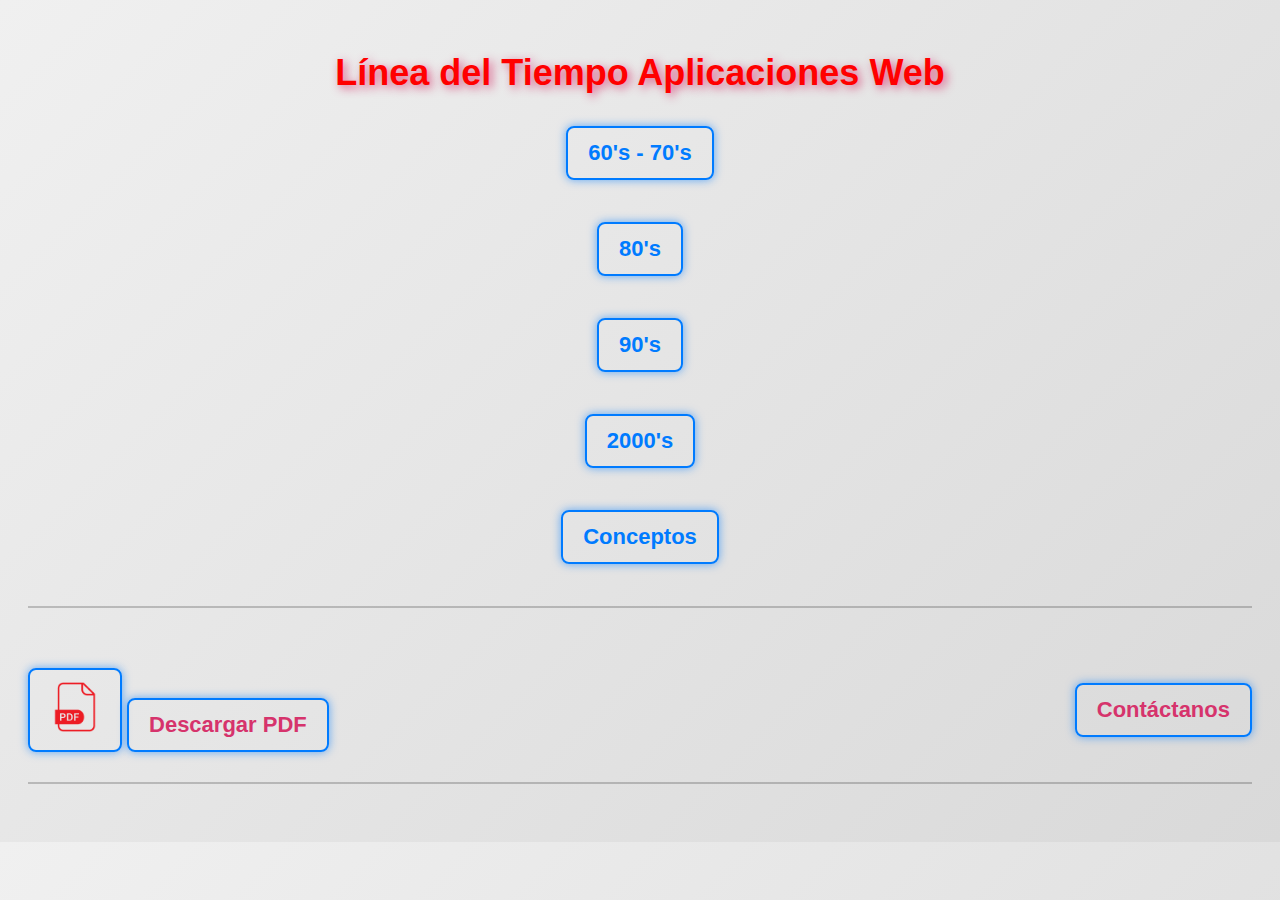
<file: index.html>
<!DOCTYPE html>
<html lang="es">
<head>
    <meta charset="UTF-8">
    <meta name="viewport" content="width=device-width, initial-scale=1.0">
    <meta name="description" content="Aplicaciones Web">
    <title>Línea del Tiempo Aplicaciones Web</title>
    <link rel="stylesheet" href="css/index.css">
</head>
<body>

    <h1 align="center" style="color: red;">Línea del Tiempo Aplicaciones Web</h1>

    <!-- Menú de navegación -->
    <ul>
        <li><a href="60's-70's.html">60's - 70's</a></li>
        <br>
        <li><a href="80s.html">80's</a></li>
        <br>
        <li><a href="90s.html">90's</a></li>
        <br>
        <li><a href="2000's.html">2000's</a></li>
        <br>
        <li><a href="Conceptos.html">Conceptos</a></li>
    </ul>

    <!-- Sección inferior con PDF, descarga y contacto -->
    <hr>
    <div style="display: flex; justify-content: space-between; align-items: center;">
        <div>
            <a href="Líneas de Tiempo Programación web.pdf" target="_blank">
                <img src="img/pdf-png.png" alt="Línea del Tiempo PDF" width="40">
            </a>
            <a href="Líneas de Tiempo Programación web.pdf" download="Líneas_de_Tiempo_Programación_web.pdf">Descargar PDF</a>
        </div>
        <div>
            <a href="contáctanos.html">Contáctanos</a>
        </div>
    </div>
    <hr>

</body>
</html>
</file>
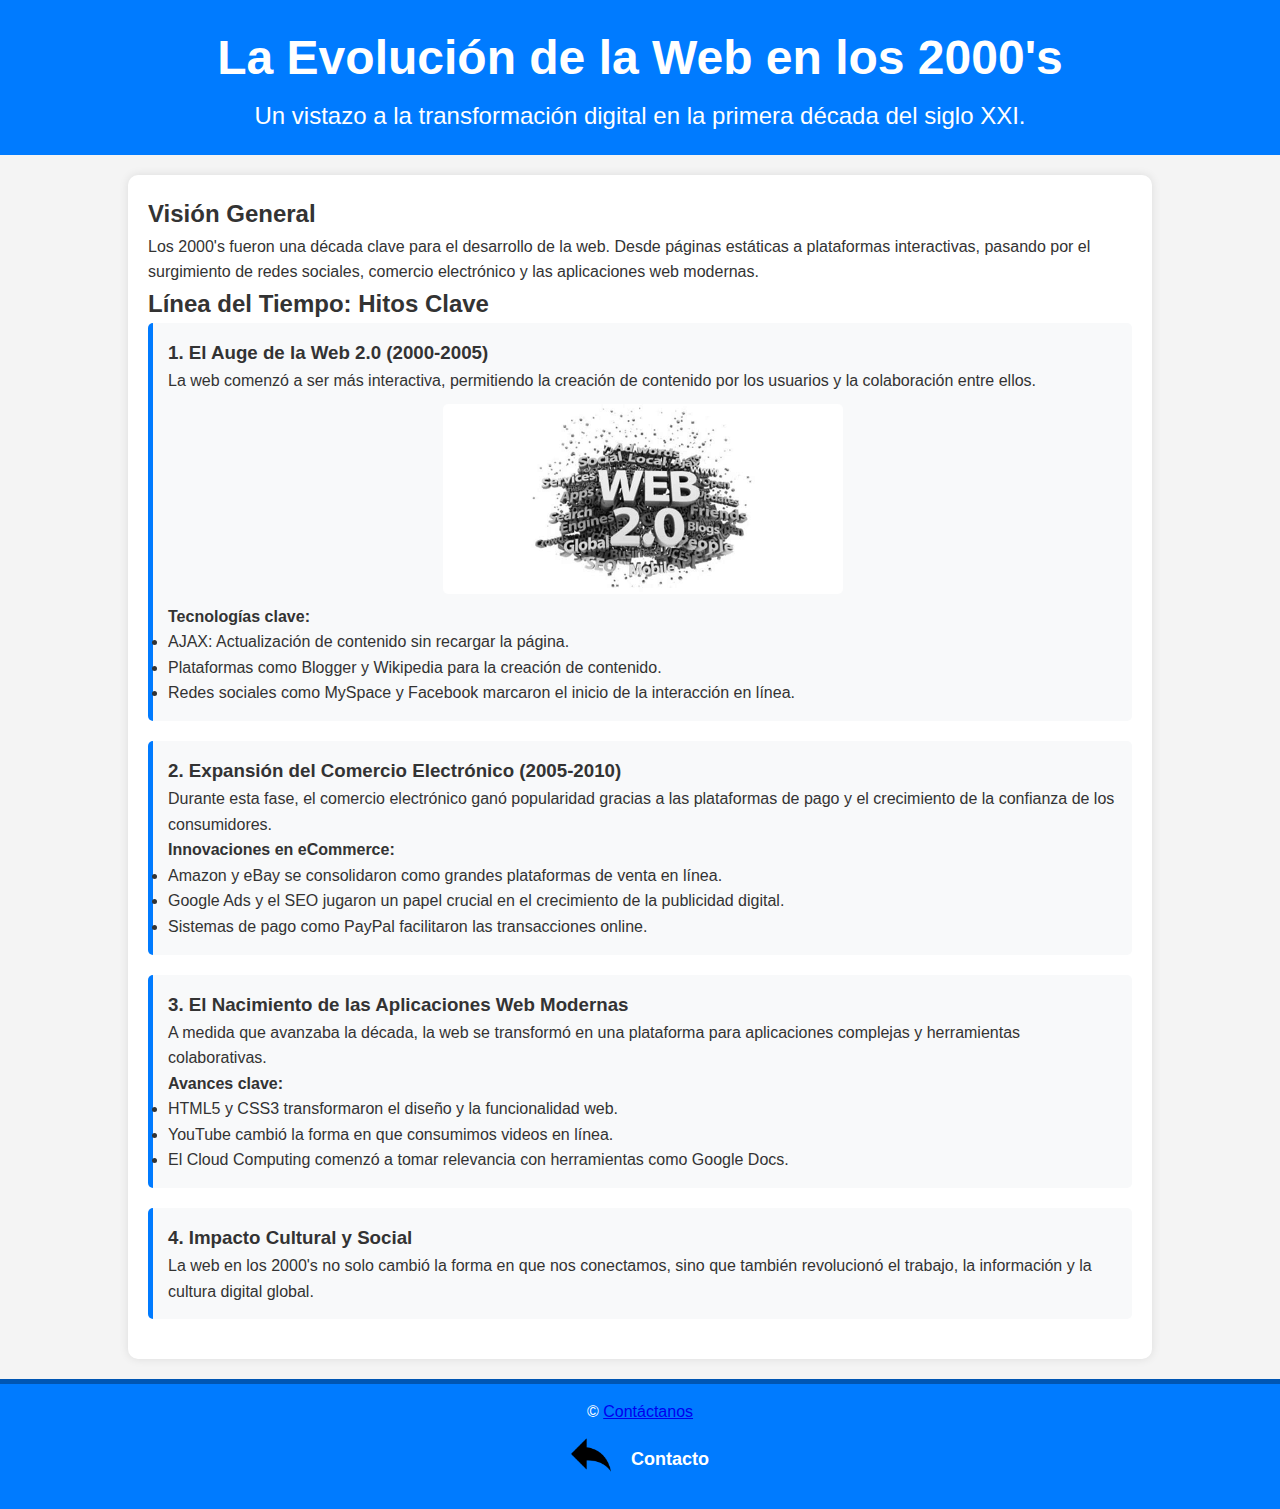
<file: 2000's.html>
<!DOCTYPE html>
<html lang="es">
<head>
    <meta charset="UTF-8">
    <meta name="viewport" content="width=device-width, initial-scale=1.0">
    <title>La Web en los 2000's</title>
    <link rel="stylesheet" href="css/60s-70s.css">
</head>
<body>

    <header>
        <h1>La Evolución de la Web en los 2000's</h1>
        <p>Un vistazo a la transformación digital en la primera década del siglo XXI.</p>
    </header>

    <main>
        <section class="overview">
            <h2>Visión General</h2>
            <p>Los 2000's fueron una década clave para el desarrollo de la web. Desde páginas estáticas a plataformas interactivas, pasando por el surgimiento de redes sociales, comercio electrónico y las aplicaciones web modernas.</p>
        </section>

        <section class="timeline">
            <h2>Línea del Tiempo: Hitos Clave</h2>

            <div class="event">
                <h3>1. El Auge de la Web 2.0 (2000-2005)</h3>
                <p>La web comenzó a ser más interactiva, permitiendo la creación de contenido por los usuarios y la colaboración entre ellos.</p>
                <img src="img/web2.jpg" alt="Evolución de la Web 2.0" width="500">
                <h4>Tecnologías clave:</h4>
                <ul>
                    <li>AJAX: Actualización de contenido sin recargar la página.</li>
                    <li>Plataformas como Blogger y Wikipedia para la creación de contenido.</li>
                    <li>Redes sociales como MySpace y Facebook marcaron el inicio de la interacción en línea.</li>
                </ul>
            </div>

            <div class="event">
                <h3>2. Expansión del Comercio Electrónico (2005-2010)</h3>
                <p>Durante esta fase, el comercio electrónico ganó popularidad gracias a las plataformas de pago y el crecimiento de la confianza de los consumidores.</p>
                <h4>Innovaciones en eCommerce:</h4>
                <ul>
                    <li>Amazon y eBay se consolidaron como grandes plataformas de venta en línea.</li>
                    <li>Google Ads y el SEO jugaron un papel crucial en el crecimiento de la publicidad digital.</li>
                    <li>Sistemas de pago como PayPal facilitaron las transacciones online.</li>
                </ul>
            </div>

            <div class="event">
                <h3>3. El Nacimiento de las Aplicaciones Web Modernas</h3>
                <p>A medida que avanzaba la década, la web se transformó en una plataforma para aplicaciones complejas y herramientas colaborativas.</p>
                <h4>Avances clave:</h4>
                <ul>
                    <li>HTML5 y CSS3 transformaron el diseño y la funcionalidad web.</li>
                    <li>YouTube cambió la forma en que consumimos videos en línea.</li>
                    <li>El Cloud Computing comenzó a tomar relevancia con herramientas como Google Docs.</li>
                </ul>
            </div>

            <div class="event">
                <h3>4. Impacto Cultural y Social</h3>
                <p>La web en los 2000's no solo cambió la forma en que nos conectamos, sino que también revolucionó el trabajo, la información y la cultura digital global.</p>
            </div>

        </section>
    </main>

    <footer>
        <p>&copy; <a href="contáctanos.html">Contáctanos</a></p>
        <nav>
            <ul>
                <a href="index.html">
                    <img src="img/flecha.png" alt="Inicio" width="40">
                </a>

                <li><a href="contáctanos.html">Contacto</a></li>
            </ul>
        </nav>
    </footer>

</body>
</html>
</file>
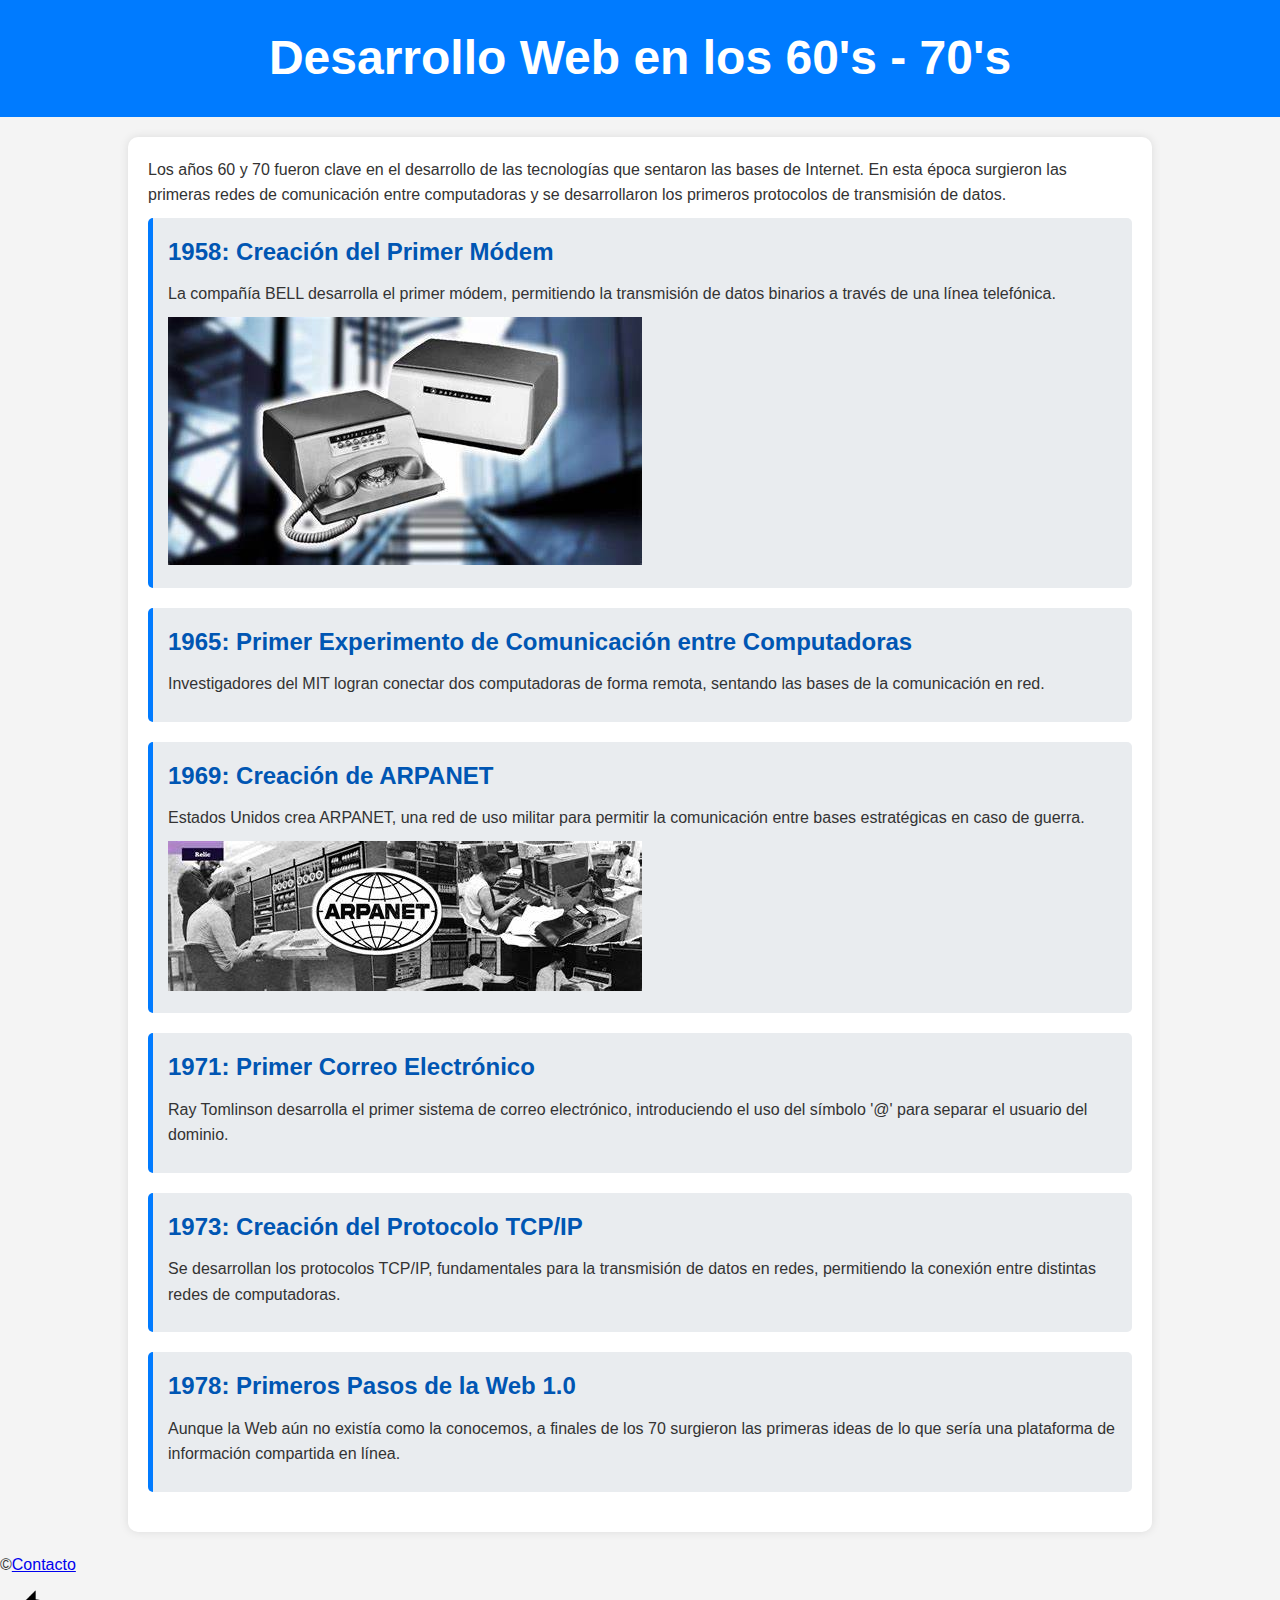
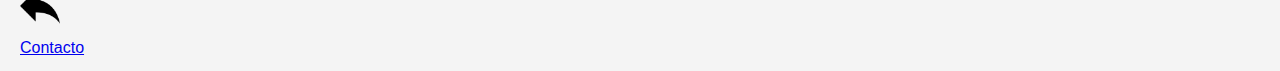
<file: 60's-70's.html>
<!DOCTYPE html>
<html lang="es">
<head>
    <meta charset="UTF-8">
    <meta name="viewport" content="width=device-width, initial-scale=1.0">
    <title>60's - 70's</title>
    <link rel="stylesheet" href="css/conceptos.css">
</head>
<body>

    <header>
        <h1>Desarrollo Web en los 60's - 70's</h1>
    </header>

   
    <main>
        <section class="intro">
            <p>Los años 60 y 70 fueron clave en el desarrollo de las tecnologías que sentaron las bases de Internet. En esta época surgieron las primeras redes de comunicación entre computadoras y se desarrollaron los primeros protocolos de transmisión de datos.</p>
        </section>

        <section class="timeline">
            <div class="event">
                <h2>1958: Creación del Primer Módem</h2>
                <p>La compañía BELL desarrolla el primer módem, permitiendo la transmisión de datos binarios a través de una línea telefónica.</p>
                <img src="img/modem.jpg" alt="Primer módem">
            </div>

            <div class="event">
                <h2>1965: Primer Experimento de Comunicación entre Computadoras</h2>
                <p>Investigadores del MIT logran conectar dos computadoras de forma remota, sentando las bases de la comunicación en red.</p>
            </div>

            <div class="event">
                <h2>1969: Creación de ARPANET</h2>
                <p>Estados Unidos crea ARPANET, una red de uso militar para permitir la comunicación entre bases estratégicas en caso de guerra.</p>
                <img src="img/arpanet.jpg" alt="ARPANET">
            </div>

            <div class="event">
                <h2>1971: Primer Correo Electrónico</h2>
                <p>Ray Tomlinson desarrolla el primer sistema de correo electrónico, introduciendo el uso del símbolo '@' para separar el usuario del dominio.</p>
            </div>

            <div class="event">
                <h2>1973: Creación del Protocolo TCP/IP</h2>
                <p>Se desarrollan los protocolos TCP/IP, fundamentales para la transmisión de datos en redes, permitiendo la conexión entre distintas redes de computadoras.</p>
            </div>

            <div class="event">
                <h2>1978: Primeros Pasos de la Web 1.0</h2>
                <p>Aunque la Web aún no existía como la conocemos, a finales de los 70 surgieron las primeras ideas de lo que sería una plataforma de información compartida en línea.</p>
            </div>
        </section>
    </main>

    <footer>
        <p>&copy;<a href="contáctanos.html">Contacto</a></p>
        
            <ul>
                <a href="index.html">
                    <img src="img/flecha.png" alt="Inicio" width="40">
                </a>

                <li><a href="contáctanos.html">Contacto</a></li>
            </ul>
    
    </footer>

</body>
</html>
</html>
</file>
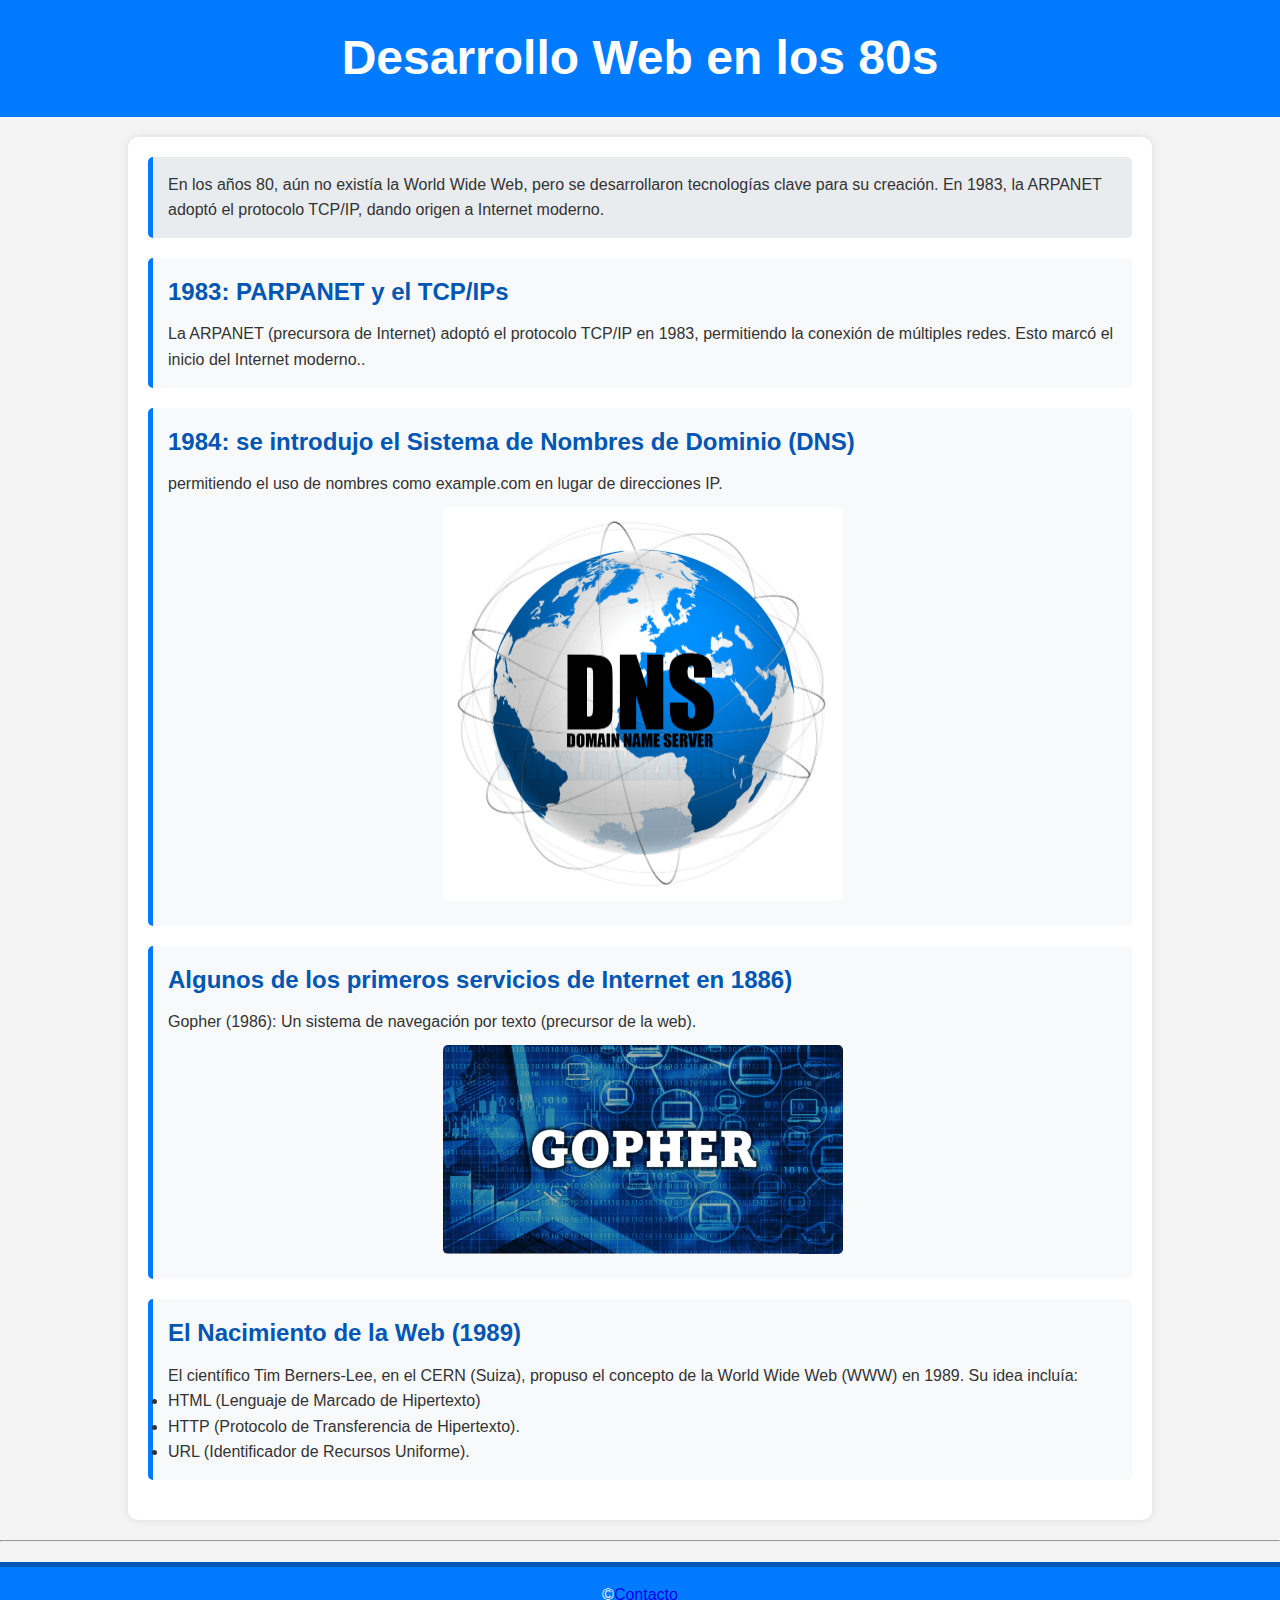
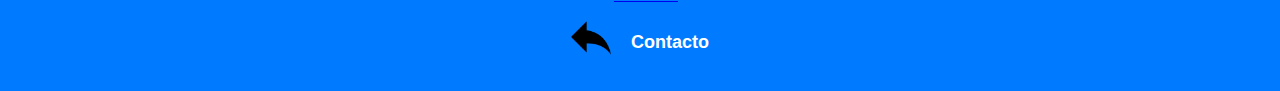
<file: 80s.html>
<!DOCTYPE html>
<html lang="es">
<head>
    <meta charset="UTF-8">
    <meta name="viewport" content="width=device-width, initial-scale=1.0">
    <title>80s</title>
    <link rel="stylesheet" href="css/60s-70s.css">
</head>
<body>

    <header>
        <h1>Desarrollo Web en los 80s</h1>
    </header>

   
    <main>
        <section class="intro">
            <p>En los años 80, aún no existía la World Wide Web, pero se desarrollaron tecnologías clave para su creación. En 1983, la ARPANET adoptó el protocolo TCP/IP, dando origen a Internet moderno.</p>
        </section>

        <section class="timeline">
            <div class="event">
                <h2>1983: PARPANET y el TCP/IPs</h2>
                <p>La ARPANET (precursora de Internet) adoptó el protocolo TCP/IP en 1983, permitiendo la conexión de múltiples redes. Esto marcó el inicio del Internet moderno..</p>
            </div>
            <div class="event">
                <h2>1984: se introdujo el Sistema de Nombres de Dominio (DNS)</h2>
                <p>permitiendo el uso de nombres como example.com en lugar de direcciones IP.</p>
                <img src="img/dns.png" alt="dns" width="300">
            </div>
            <div class="event">
                <h2>Algunos de los primeros servicios de Internet en 1886)</h2>
                <p>Gopher (1986): Un sistema de navegación por texto (precursor de la web).</p>
                <img src="img/gopher.png" alt="Primeros servicios de Internet" width="300">
            </div>

            <div class="event">
                <h2>El Nacimiento de la Web (1989)</h2>
                <p>El científico Tim Berners-Lee, en el CERN (Suiza), propuso el concepto de la World Wide Web (WWW) en 1989. Su idea incluía:</p>
                <li>HTML (Lenguaje de Marcado de Hipertexto)</li>
                <li>HTTP (Protocolo de Transferencia de Hipertexto).</li>
                <li>URL (Identificador de Recursos Uniforme).</li>
            </div>
        </section>
    </main>
<hr>
    <footer>
        <p>&copy;<a href="contáctanos.html">Contacto</a></p>
        
            <ul>
                <a href="index.html">
                    <img src="img/flecha.png" alt="Inicio" width="40">
                </a>

                <li><a href="contáctanos.html">Contacto</a></li>
            </ul>
    
    </footer>

</body>
</html>
</html>
</file>
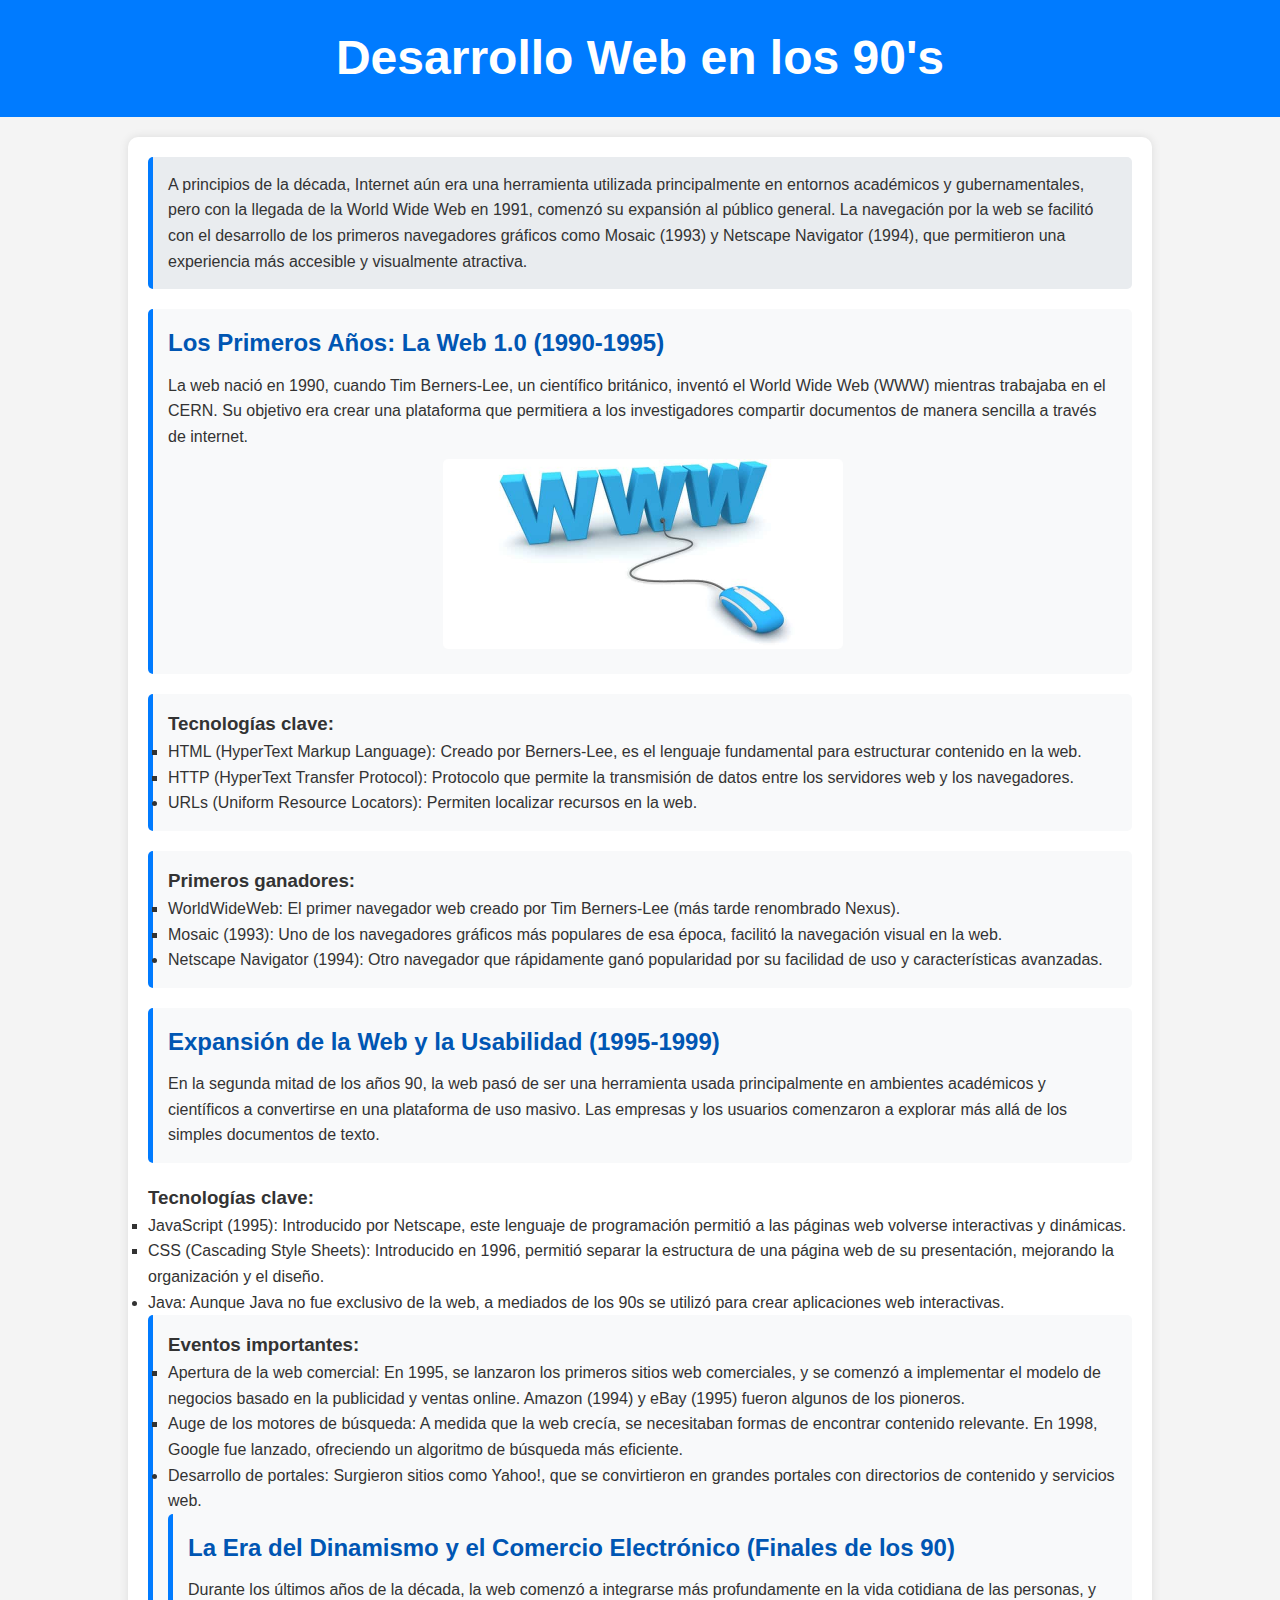
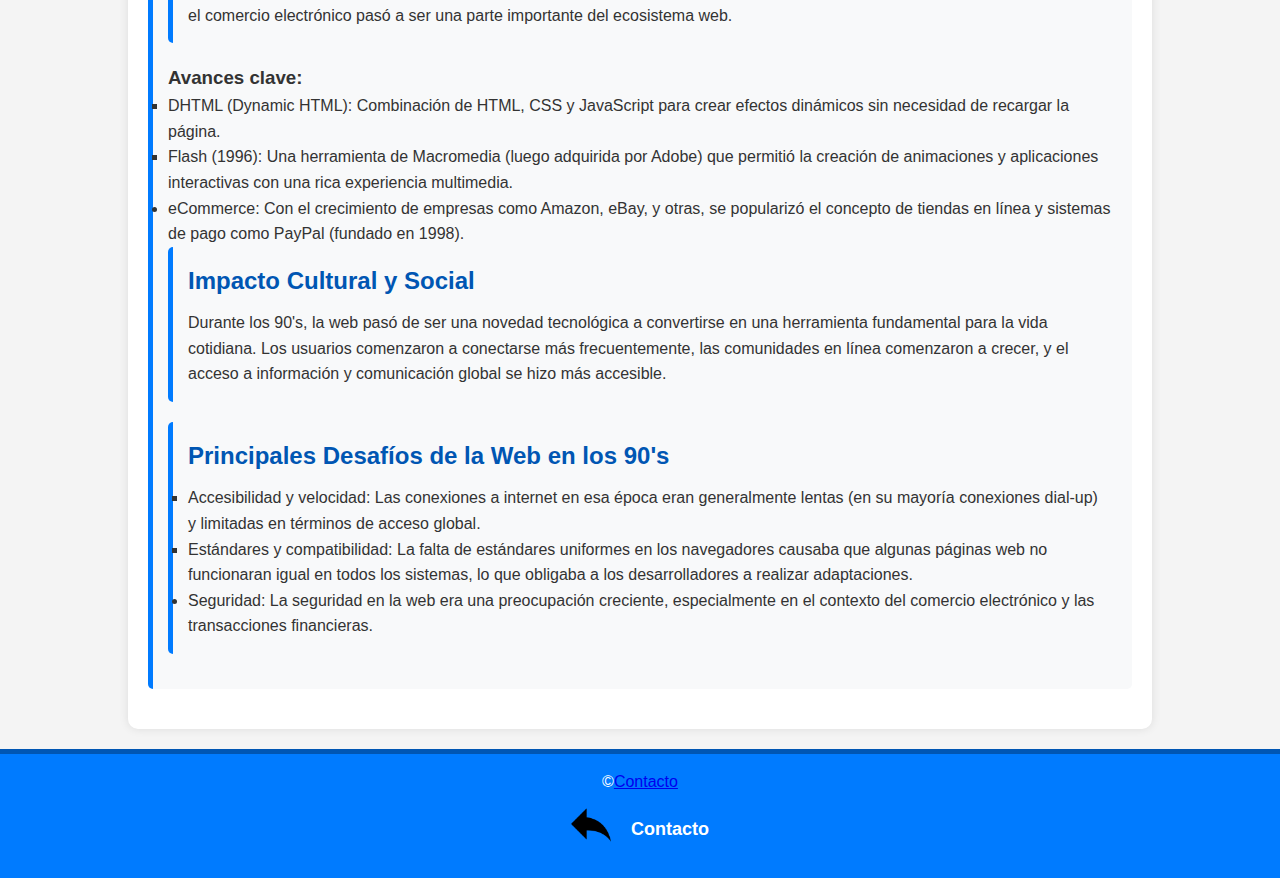
<file: 90s.html>
<!DOCTYPE html>
<html lang="es">
<head>
    <meta charset="UTF-8">
    <meta name="viewport" content="width=device-width, initial-scale=1.0">
    <title>60's - 70's</title>
    <link rel="stylesheet" href="css/60s-70s.css">
</head>
<body>

    <header>
        <h1>Desarrollo Web en los 90's</h1>
    </header>

   
    <main>
        <section class="intro">
            <p>A principios de la década, Internet aún era una herramienta utilizada principalmente en entornos académicos y gubernamentales, pero con la llegada de la World Wide Web en 1991, comenzó su expansión al público general. La navegación por la web se facilitó con el desarrollo de los primeros navegadores gráficos como Mosaic (1993) y Netscape Navigator (1994), que permitieron una experiencia más accesible y visualmente atractiva.</p>
        </section>

        <section class="timeline">
            <div class="event">
                <h2>Los Primeros Años: La Web 1.0 (1990-1995)</h2>
                <p>La web nació en 1990, cuando Tim Berners-Lee, un científico británico, inventó el World Wide Web (WWW) mientras trabajaba en el CERN. Su objetivo era crear una plataforma que permitiera a los investigadores compartir documentos de manera sencilla a través de internet.</p>
                <img src="img/www.jpg" alt="Primer módem" width="400">
            </div>

            <div class="event">
                <h3>Tecnologías clave:</h3>
                <ul>

                    <li type="square">HTML (HyperText Markup Language): Creado por Berners-Lee, es el lenguaje fundamental para estructurar contenido en la web.</li>
                    
                    <li type="square">HTTP (HyperText Transfer Protocol): Protocolo que permite la transmisión de datos entre los servidores web y los navegadores.</li>
                    
                    <li type="disc">URLs (Uniform Resource Locators): Permiten localizar recursos en la web.</li>
                    
                </ul>
            </div>

            <div class="event">
                <h3>Primeros ganadores:</h3>
                <ul>

                    <li type="square">WorldWideWeb: El primer navegador web creado por Tim Berners-Lee (más tarde renombrado Nexus).</li>
                    
                    <li type="square">Mosaic (1993): Uno de los navegadores gráficos más populares de esa época, facilitó la navegación visual en la web.</li>
                    
                    <li type="disc">Netscape Navigator (1994): Otro navegador que rápidamente ganó popularidad por su facilidad de uso y características avanzadas. </li>
                    
                </ul>            </div>

            <div class="event">
                <h2> Expansión de la Web y la Usabilidad (1995-1999)</h2>
                <p>En la segunda mitad de los años 90, la web pasó de ser una herramienta usada principalmente en ambientes académicos y científicos a convertirse en una plataforma de uso masivo. Las empresas y los usuarios comenzaron a explorar más allá de los simples documentos de texto.</p>
            </div>

                <h3>Tecnologías clave:</h3>
                <ul>

                    <li type="square">JavaScript (1995): Introducido por Netscape, este lenguaje de programación permitió a las páginas web volverse interactivas y dinámicas.</li>
                    
                    <li type="square">CSS (Cascading Style Sheets): Introducido en 1996, permitió separar la estructura de una página web de su presentación, mejorando la organización y el diseño.</li>
                    
                    <li type="disc">Java: Aunque Java no fue exclusivo de la web, a mediados de los 90s se utilizó para crear aplicaciones web interactivas.</li>
                    
                </ul>
            </div>

            <div class="event">
                <h3>Eventos importantes:</h3>
                <ul>

                    <li type="square">Apertura de la web comercial: En 1995, se lanzaron los primeros sitios web comerciales, y se comenzó a implementar el modelo de negocios basado en la publicidad y ventas online. Amazon (1994) y eBay (1995) fueron algunos de los pioneros.</li>
                    
                    <li type="square">Auge de los motores de búsqueda: A medida que la web crecía, se necesitaban formas de encontrar contenido relevante. En 1998, Google fue lanzado, ofreciendo un algoritmo de búsqueda más eficiente.</li>
                    
                    <li type="disc">Desarrollo de portales: Surgieron sitios como Yahoo!, que se convirtieron en grandes portales con directorios de contenido y servicios web.
</li>
                    
                </ul>  
            <div class="event">
                <h2>La Era del Dinamismo y el Comercio Electrónico (Finales de los 90)</h2>
                <p>Durante los últimos años de la década, la web comenzó a integrarse más profundamente en la vida cotidiana de las personas, y el comercio electrónico pasó a ser una parte importante del ecosistema web.</p>
            </div>

                <h3>Avances clave:</h3>
                <ul>

                    <li type="square">DHTML (Dynamic HTML): Combinación de HTML, CSS y JavaScript para crear efectos dinámicos sin necesidad de recargar la página.</li>
                    
                    <li type="square">Flash (1996): Una herramienta de Macromedia (luego adquirida por Adobe) que permitió la creación de animaciones y aplicaciones interactivas con una rica experiencia multimedia.</li>
                    
                    <li type="disc">eCommerce: Con el crecimiento de empresas como Amazon, eBay, y otras, se popularizó el concepto de tiendas en línea y sistemas de pago como PayPal (fundado en 1998).</li>
                    
                </ul>

            <div class="event">
                <h2> Impacto Cultural y Social</h2>
                <p>Durante los 90's, la web pasó de ser una novedad tecnológica a convertirse en una herramienta fundamental para la vida cotidiana. Los usuarios comenzaron a conectarse más frecuentemente, las comunidades en línea comenzaron a crecer, y el acceso a información y comunicación global se hizo más accesible.</p>
            </div>

            <div class="event">
                <h2> Principales Desafíos de la Web en los 90's</h2>
                <ul>

                    <li type="square">Accesibilidad y velocidad: Las conexiones a internet en esa época eran generalmente lentas (en su mayoría conexiones dial-up) y limitadas en términos de acceso global.</li>
                    
                    <li type="square">Estándares y compatibilidad: La falta de estándares uniformes en los navegadores causaba que algunas páginas web no funcionaran igual en todos los sistemas, lo que obligaba a los desarrolladores a realizar adaptaciones.</li>
                    
                    <li type="disc">Seguridad: La seguridad en la web era una preocupación creciente, especialmente en el contexto del comercio electrónico y las transacciones financieras.</li>
                    
                </ul>
            </div>

        </section>
    </main>

    <footer>
        <p>&copy;<a href="contáctanos.html">Contacto</a></p>
        
            <ul>
                <a href="index.html">
                    <img src="img/flecha.png" alt="Inicio" width="40">
                </a>

                <li><a href="contáctanos.html">Contacto</a></li>
            </ul>
    
    </footer>

</body>
</html>
</html>
</file>
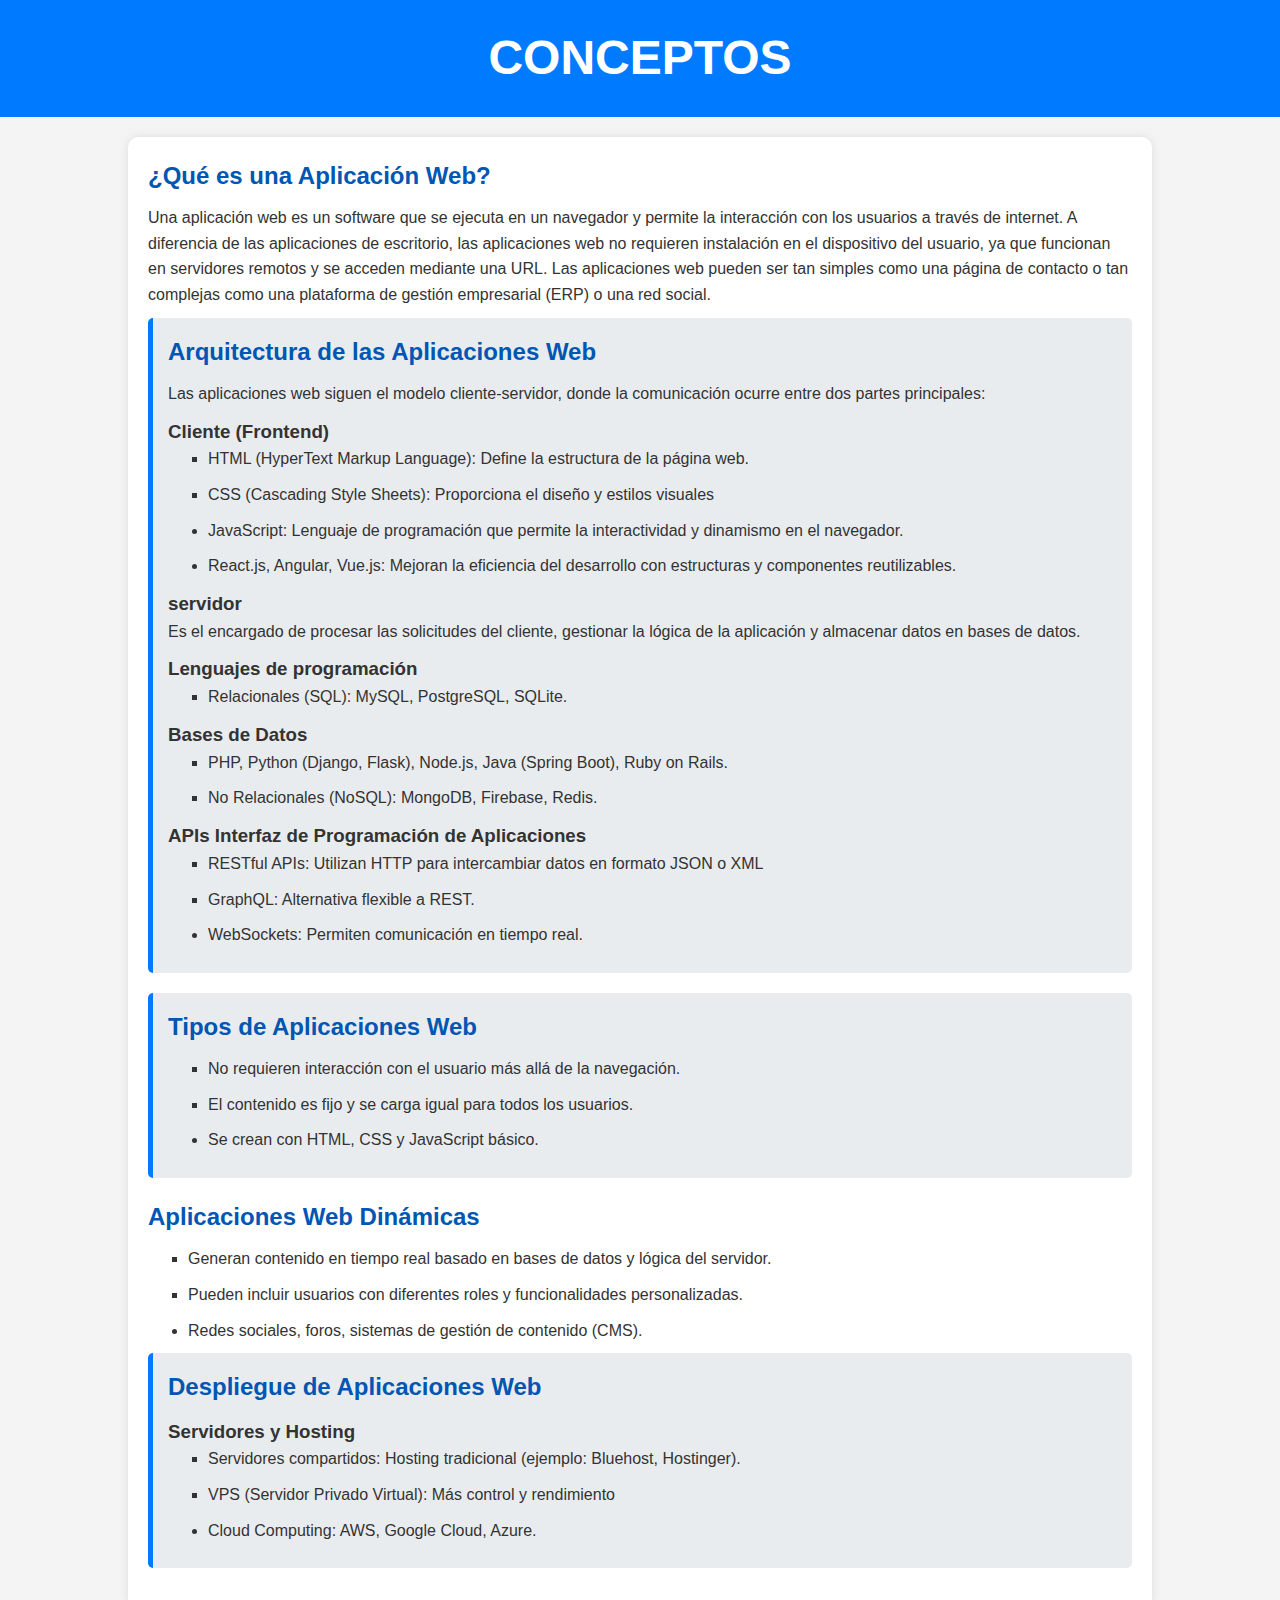
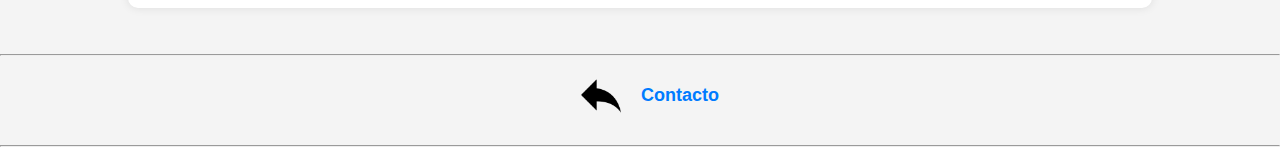
<file: Conceptos.html>
<!DOCTYPE html>
<html lang="es">
<head>
    <meta charset="UTF-8">
    <meta name="viewport" content="width=device-width, initial-scale=1.0">
    <title>CONCEPTOS</title>
    <link rel="stylesheet" href="css/conceptos.css">
</head>
<body>

    <header>
        <h1>CONCEPTOS</h1>
    </header>

   
    <main>
        <section class="intro">
            
            <h2> ¿Qué es una Aplicación Web?</h2>
            <p>Una aplicación web es un software que se ejecuta en un navegador y permite la interacción con los usuarios a través de internet. A diferencia de las aplicaciones de escritorio, las aplicaciones web no requieren instalación en el dispositivo del usuario, ya que funcionan en servidores remotos y se acceden mediante una URL.
              Las aplicaciones web pueden ser tan simples como una página de contacto o tan complejas como una plataforma de gestión empresarial (ERP) o una red social.</p>
        </section>

        <section class="timeline">
            <div class="event">
                <h2>Arquitectura de las Aplicaciones Web</h2>
                <p>Las aplicaciones web siguen el modelo cliente-servidor, donde la comunicación ocurre entre dos partes principales:</p>
                <h3>Cliente (Frontend)</h3>
                <ul>

                    <li type="square">HTML (HyperText Markup Language): Define la estructura de la página web.</li>
                    
                    <li type="square">CSS (Cascading Style Sheets): Proporciona el diseño y estilos visuales</li>
                    
                    <li type="disc">JavaScript: Lenguaje de programación que permite la interactividad y dinamismo en el navegador.</li>
                    
                    <li type="disc">React.js, Angular, Vue.js: Mejoran la eficiencia del desarrollo con estructuras y componentes reutilizables.</li>
                    
                </ul>
                <h3>servidor</h3>
                <p>Es el encargado de procesar las solicitudes del cliente, gestionar la lógica de la aplicación y almacenar datos en bases de datos.</p>
                <h3>Lenguajes de programación</h3>
                <ul>
                    <li type="square">Relacionales (SQL): MySQL, PostgreSQL, SQLite.</li>
                </ul>
                
                <h3>Bases de Datos</h3>
                
                <ul>
                    <li type="square">PHP, Python (Django, Flask), Node.js, Java (Spring Boot), Ruby on Rails.</li>
                    
                    <li type="square">No Relacionales (NoSQL): MongoDB, Firebase, Redis.</li>
                    
                </ul>
                    
                <h3>APIs Interfaz de Programación de Aplicaciones</h3>    
                <ul>
                    
                    <li type="square">RESTful APIs: Utilizan HTTP para intercambiar datos en formato JSON o XML</li>
                    
                    <li type="square">GraphQL: Alternativa flexible a REST.</li>
                    
                    <li type="disc">WebSockets: Permiten comunicación en tiempo real.</li>
                </ul>
            </div>

            <div class="event">
                <h2>Tipos de Aplicaciones Web</h2>
                <ul>
                    
                    <li type="square">No requieren interacción con el usuario más allá de la navegación.</li>
                    
                    <li type="square">El contenido es fijo y se carga igual para todos los usuarios.</li>
                    
                    <li type="disc">Se crean con HTML, CSS y JavaScript básico.</li>
                    </ul>
            </div>

         <h2>Aplicaciones Web Dinámicas</h2>
         <ul>
                    
            <li type="square">Generan contenido en tiempo real basado en bases de datos y lógica del servidor.</li>
            
            <li type="square">Pueden incluir usuarios con diferentes roles y funcionalidades personalizadas.</li>
            
            <li type="disc">Redes sociales, foros, sistemas de gestión de contenido (CMS).</li>
            </ul>

            <div class="event">
                <h2>Despliegue de Aplicaciones Web</h2>
                <h3>Servidores y Hosting</h3>
                <ul>
                    
                    <li type="square">Servidores compartidos: Hosting tradicional (ejemplo: Bluehost, Hostinger).</li>
                    
                    <li type="square">VPS (Servidor Privado Virtual): Más control y rendimiento</li>
                    <li type="disc">Cloud Computing: AWS, Google Cloud, Azure.</li>
                    </ul>
            </div>
    </main>
   
<br><hr>
   <nav>
        <ul>
                <a href="index.html">
                    <img src="img/flecha.png" alt="Inicio" width="40">
                </a>

                <li><a href="contáctanos.html">Contacto</a></li>
        </ul>
    </nav>
    <hr>
</body>
</html>
</html>
</file>
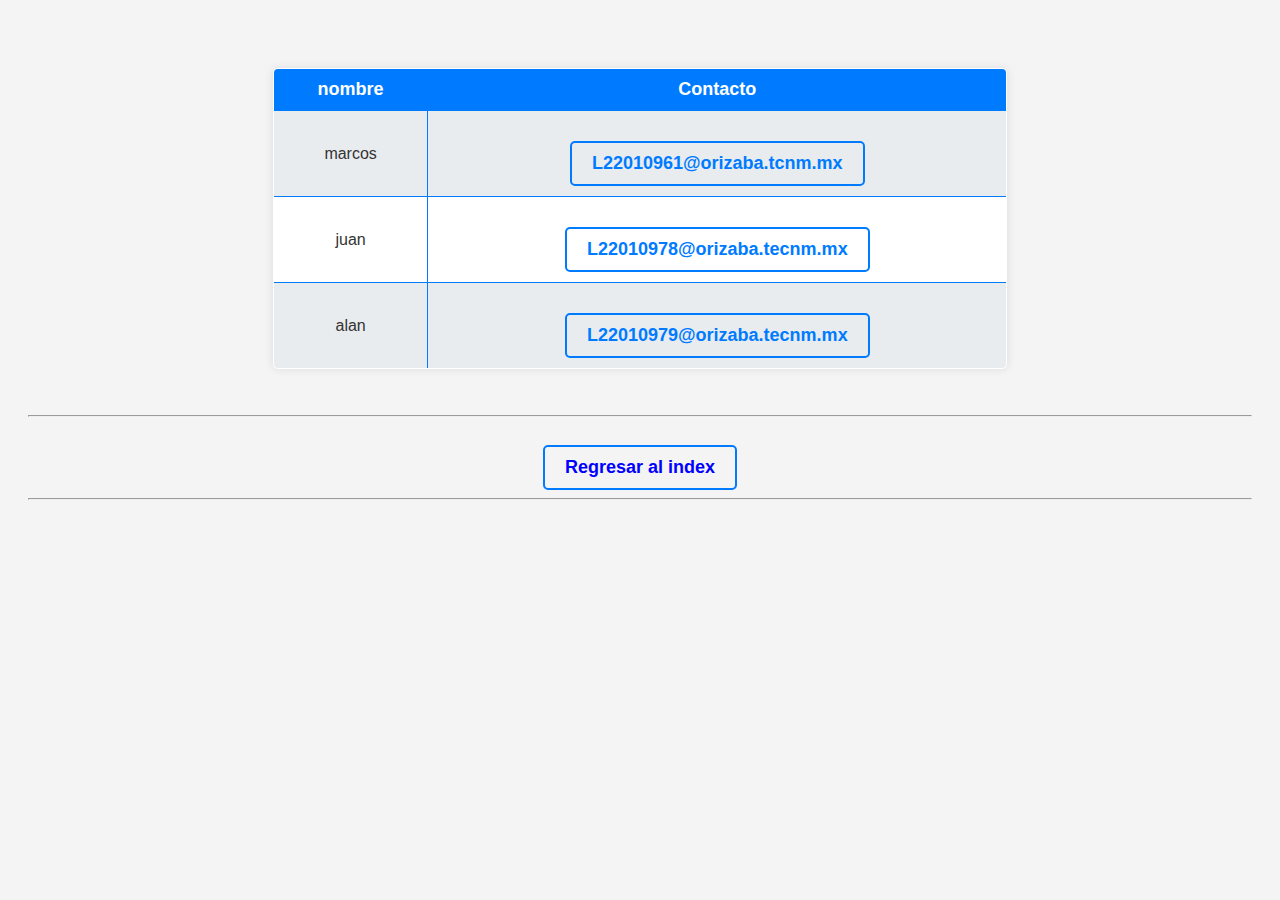
<file: contáctanos.html>
<HTMl>
    <HEAD>
        <meta charset="utf-8">
        <meta name="description" content="pilares de la web">
        <meta name="viewport" content="width=device-width, initial-scale=1.0">
        <title>Contactanos</title>
        <link rel="stylesheet" href="css/contacto.css">
    </HEAD>
    <body>
        <table>
            <table border>
                <tr>
                    <th>nombre</th>
                    <th>Contacto</th>
                    
                </tr>
                <tr>
                    <td>marcos</td>
                    <td><a HREF="L22010961@orizaba.tcnm.mx" target="_top" >L22010961@orizaba.tcnm.mx</a></td>
                </tr>
                <tr>
                    <td>juan</td>
                    <td><a HREF="L22010978@orizaba.tecnm.mx" target="_top" >L22010978@orizaba.tecnm.mx</a></td>
                </tr>
                <tr>
                    <td>alan</td>
                    <td><a HREF="L22010979@orizaba.tecnm.mx" target="_top" >L22010979@orizaba.tecnm.mx</a></td>
                </tr>
            </table>
        </table>
        <br><hr>
        <A href="index.html"
     style="color:blue; text-decoration: none;">Regresar al index</A>
     <br><hr>
     
    </body>

</HTMl>
</file>
<file: css/index.css>
/* Estilo moderno y atractivo */
body {
    background: linear-gradient(135deg, #f0f0f0, #d9d9d9);
    font-family: 'Poppins', sans-serif;
    color: #333;
    text-align: center;
    padding: 20px;
}

h1 {
    color: #d6336c;
    font-size: 36px;
    text-shadow: 3px 3px 10px rgba(214, 51, 108, 0.8);
    margin-bottom: 20px;
    font-weight: bold;
}

/* Menú de navegación con estilo moderno */
ul {
    list-style: none;
    padding: 0;
    display: flex;
    flex-direction: column;
    align-items: center;
}

li {
    margin: 12px 0;
}

a {
    display: inline-block;
    text-decoration: none;
    font-size: 22px;
    color: #007bff;
    font-weight: bold;
    padding: 12px 20px;
    border: 2px solid #007bff;
    border-radius: 8px;
    transition: all 0.3s ease-in-out;
    box-shadow: 0 0 10px rgba(0, 123, 255, 0.6);
}

a:hover {
    background: #007bff;
    color: white;
    box-shadow: 0 0 20px rgba(0, 123, 255, 1);
    transform: scale(1.1);
}

/* Sección de PDF */
hr {
    margin: 30px 0;
    border: 1px solid rgba(0, 0, 0, 0.2);
}

img {
    transition: transform 0.3s ease-in-out;
    width: 50px;
}

img:hover {
    transform: scale(1.2);
}

/* Pie de página */
div {
    margin-top: 30px;
    font-size: 18px;
}

div a {
    color: #d6336c;
    font-weight: bold;
    transition: 0.3s;
}

div a:hover {
    text-decoration: underline;
    color: #ff758c;
}
</file>
<file: css/contacto.css>
/* Estilos generales similares a la otra página */
body {
    background-color: #f4f4f4;
    font-family: Arial, sans-serif;
    color: #333;
    text-align: center;
    padding: 20px;
}

table {
    width: 60%;
    margin: 20px auto;
    border-collapse: collapse;
    background: white;
    box-shadow: 0px 0px 10px rgba(0, 0, 0, 0.1);
    border-radius: 5px;
    overflow: hidden;
}

table, th, td {
    border: 1px solid #007bff;
}

th, td {
    padding: 10px;
    text-align: center;
}

th {
    background: #007bff;
    color: white;
    font-size: 18px;
}

td {
    font-size: 16px;
}

tr:nth-child(even) {
    background: #e9ecef;
}

tr:hover {
    background: #d6e4f0;
    transition: 0.3s;
}

a {
    display: inline-block;
    margin-top: 20px;
    color: #007bff;
    font-size: 18px;
    font-weight: bold;
    text-decoration: none;
    border: 2px solid #007bff;
    padding: 10px 20px;
    border-radius: 5px;
    transition: 0.3s;
}

a:hover {
    background: #007bff;
    color: white;
}
</file>
<file: css/60s-70s.css>
/* Reset de estilos y fuente general */
* {
    margin: 0;
    padding: 0;
    box-sizing: border-box;
    font-family: Arial, sans-serif;
}

body {
    background-color: #f4f4f4;
    color: #333;
    line-height: 1.6;
}

/* Estilos del encabezado */
header {
    background: #007bff;
    color: white;
    padding: 20px;
    text-align: center;
    font-size: 24px;
}

/* Contenedor principal */
main {
    width: 80%;
    margin: 20px auto;
    background: white;
    padding: 20px;
    border-radius: 10px;
    box-shadow: 0px 0px 10px rgba(0, 0, 0, 0.1);
}

/* Introducción */
.intro {
    background: #e9ecef;
    padding: 15px;
    border-left: 5px solid #007bff;
    border-radius: 5px;
    margin-bottom: 20px;
}

/* Eventos de la línea del tiempo */
.timeline .event {
    background: #f8f9fa;
    padding: 15px;
    margin-bottom: 20px;
    border-left: 5px solid #007bff;
    border-radius: 5px;
}

.timeline .event h2 {
    color: #0056b3;
    margin-bottom: 10px;
}

.timeline .event img {
    width: 100%;
    max-width: 400px;
    display: block;
    margin: 10px auto;
    border-radius: 5px;
}

/* Pie de página */
footer {
    background: #007bff;
    color: white;
    text-align: center;
    padding: 15px;
    margin-top: 20px;
    border-top: 5px solid #0056b3;
}

/* Estilos del footer con iconos y enlaces */
footer ul {
    display: flex;
    justify-content: center;
    align-items: center;
    gap: 20px;
    list-style: none;
    padding: 10px 0;
}

footer ul a {
    color: white;
    text-decoration: none;
    font-size: 18px;
    font-weight: bold;
}

footer ul img {
    width: 40px;
    transition: transform 0.3s;
}

footer ul img:hover {
    transform: scale(1.1);
}
</file>
<file: css/conceptos.css>
/* Reset de estilos y fuente general */
* {
    margin: 0;
    padding: 0;
    box-sizing: border-box;
    font-family: Arial, sans-serif;
}

body {
    background-color: #f4f4f4;
    color: #333;
    line-height: 1.6;
}

header {
    background: #007bff;
    color: white;
    padding: 20px;
    text-align: center;
    font-size: 24px;
}

main {
    width: 80%;
    margin: 20px auto;
    background: white;
    padding: 20px;
    border-radius: 10px;
    box-shadow: 0px 0px 10px rgba(0, 0, 0, 0.1);
}

h2 {
    color: #0056b3;
    margin-bottom: 10px;
}

p, li {
    font-size: 16px;
    margin-bottom: 10px;
}

.timeline .event {
    background: #e9ecef;
    padding: 15px;
    margin-bottom: 20px;
    border-left: 5px solid #007bff;
    border-radius: 5px;
}

ul {
    list-style: none;
    padding-left: 20px;
}

li[type="square"] {
    list-style-type: square;
    margin-left: 20px;
}

li[type="disc"] {
    list-style-type: disc;
    margin-left: 20px;
}

nav {
    text-align: center;
    padding: 20px;
}

nav ul {
    display: flex;
    justify-content: center;
    align-items: center;
    gap: 20px;
}

nav a {
    text-decoration: none;
    color: #007bff;
    font-weight: bold;
    font-size: 18px;
}

nav img {
    transition: transform 0.3s;
}

nav img:hover {
    transform: scale(1.1);
}
</file>
